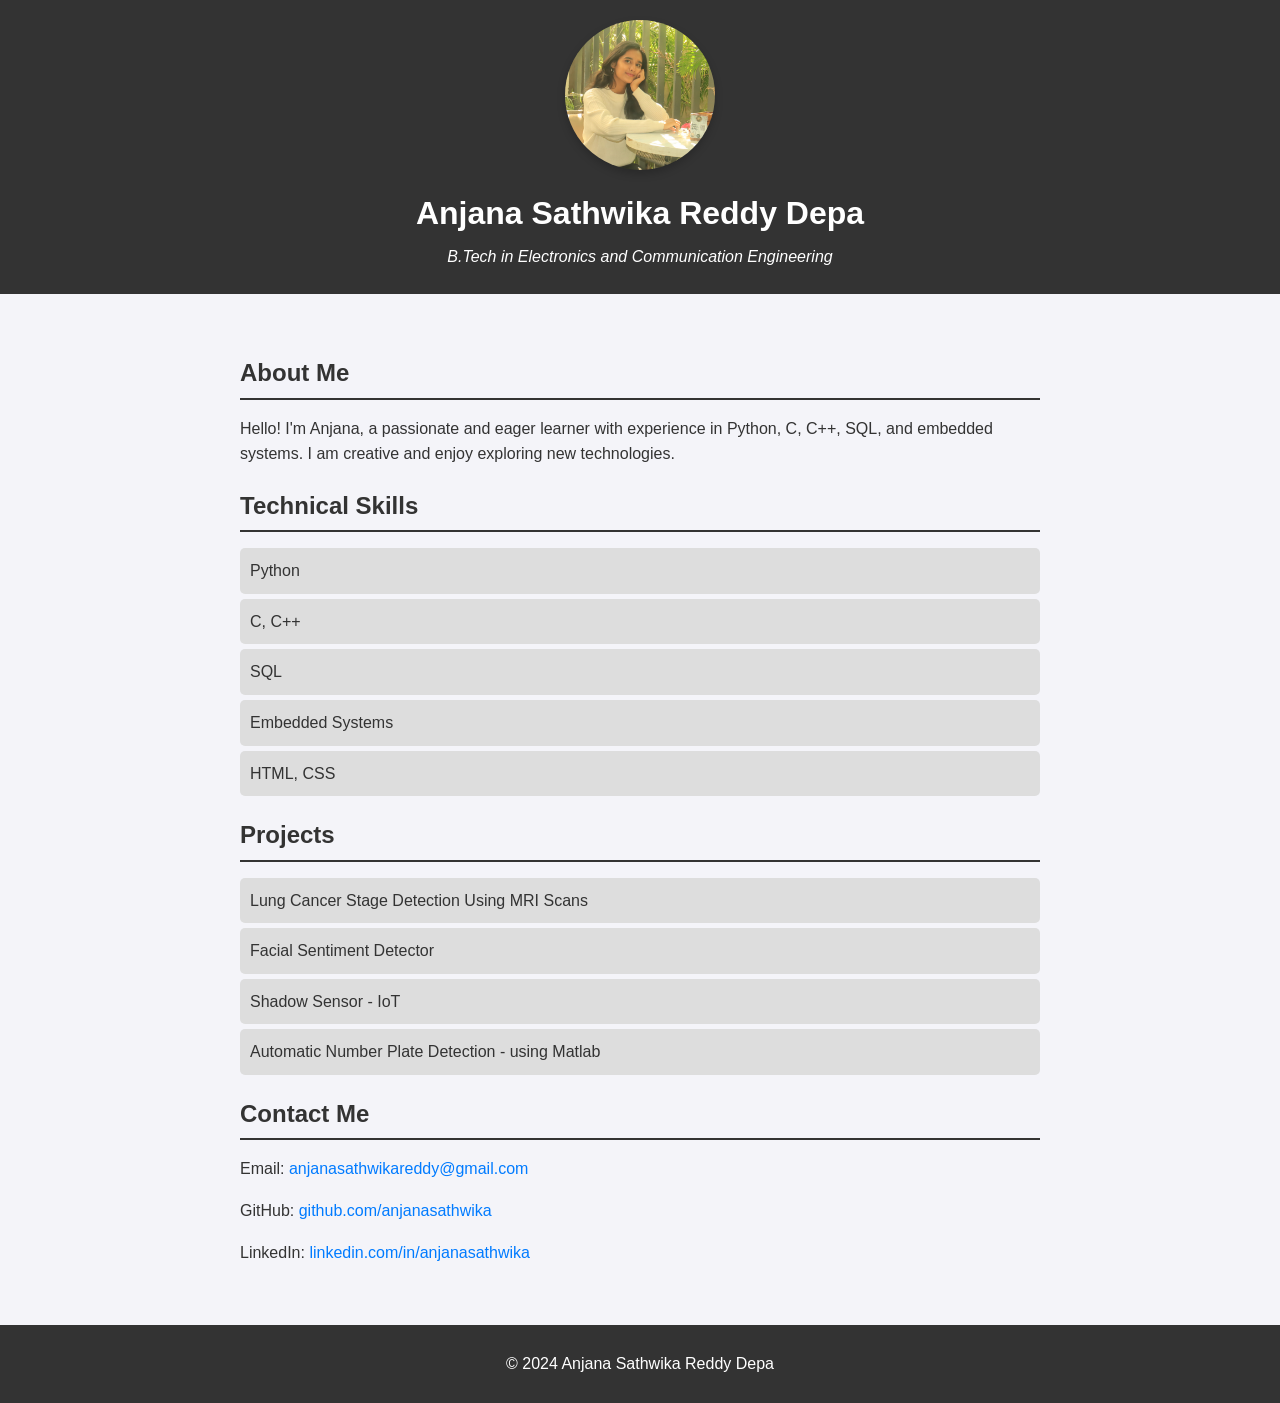
<file: index.html>
<!DOCTYPE html>
<html lang="en">
<head>
    <meta charset="UTF-8">
    <meta name="viewport" content="width=device-width, initial-scale=1.0">
    <title>Anjana's Portfolio</title>
    <link rel="stylesheet" href="styles.css">
</head>
<body>
    <header>
        <div class="profile">
            <img src="20240216220707_IMG_3279.JPG" alt="Anjana's Photo">
            <h1>Anjana Sathwika Reddy Depa</h1>
            <p>B.Tech in Electronics and Communication Engineering</p>
        </div>
    </header>
    <main>
        <section class="about">
            <h2>About Me</h2>
            <p>
                Hello! I'm Anjana, a passionate and eager learner with experience in Python, C, C++, SQL, and embedded systems.
                I am creative and enjoy exploring new technologies.
            </p>
        </section>
        <section class="skills">
            <h2>Technical Skills</h2>
            <ul>
                <li>Python</li>
                <li>C, C++</li>
                <li>SQL</li>
                <li>Embedded Systems</li>
                <li>HTML, CSS</li>
            </ul>
        </section>
        <section class="projects">
            <h2>Projects</h2>
            <ul>
                <li>Lung Cancer Stage Detection Using MRI Scans</li>
                <li>Facial Sentiment Detector</li>
                <li>Shadow Sensor - IoT</li>
                <li>Automatic Number Plate Detection - using Matlab</li>
            </ul>
        </section>
        <section class="contact">
            <h2>Contact Me</h2>
            <p>Email: <a href="mailto:anjanasathwikareddy.com">anjanasathwikareddy@gmail.com</a></p>
            <p>GitHub: <a href="https://github.com/anjana-sathwika" target="_blank">github.com/anjanasathwika</a></p>
            <p>LinkedIn: <a href="https://www.linkedin.com/in/anjana-sathwika-reddy-depa-03a093282/" target="_blank">linkedin.com/in/anjanasathwika</a></p>
        </section>
    </main>
    <footer>
        <p>&copy; 2024 Anjana Sathwika Reddy Depa</p>
    </footer>
</body>
</html>
</file>
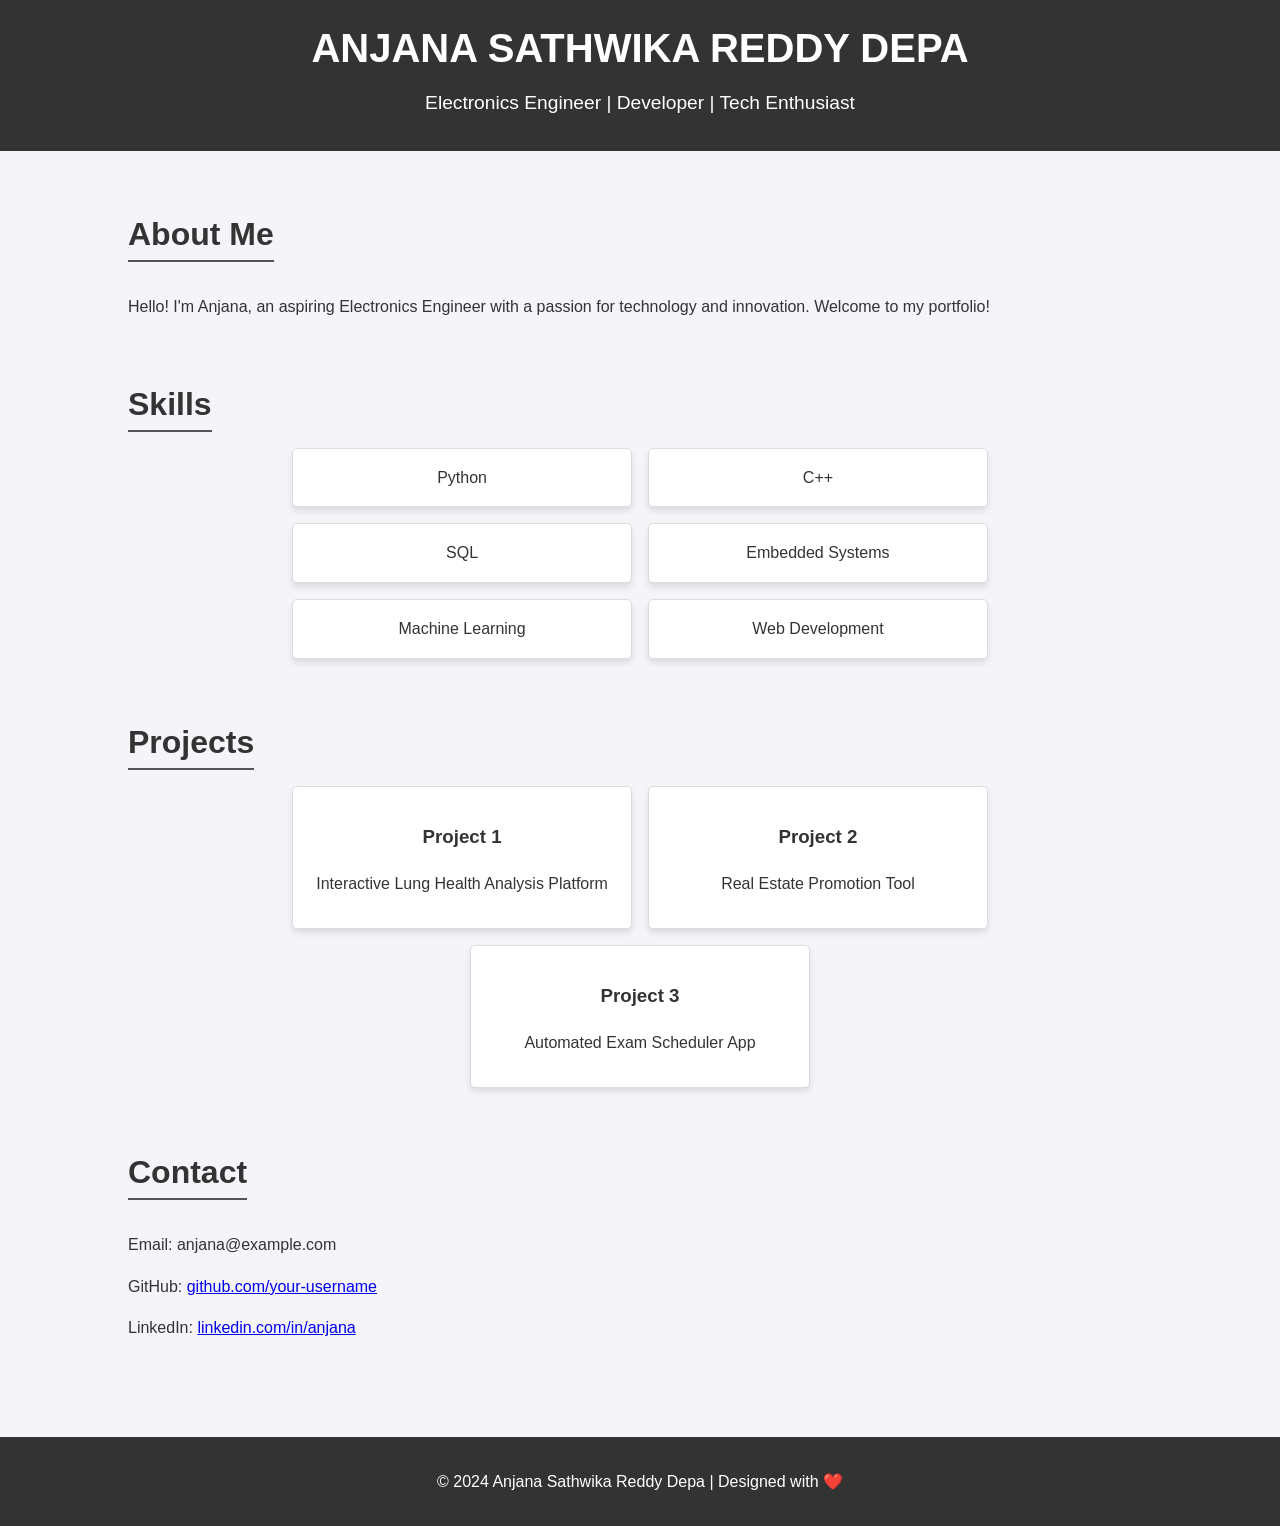
<file: code.html>
<!DOCTYPE html>
<html lang="en">
<head>
  <meta charset="UTF-8">
  <meta name="viewport" content="width=device-width, initial-scale=1.0">
  <title>Anjana's Portfolio</title>
  <style>
    body {
      font-family: 'Arial', sans-serif;
      margin: 0;
      padding: 0;
      color: #333;
      background: #f4f4f9;
      line-height: 1.6;
    }
    header {
      background: #333;
      color: #fff;
      padding: 1rem 0;
      text-align: center;
    }
    header h1 {
      margin: 0;
      font-size: 2.5rem;
      text-transform: uppercase;
    }
    header p {
      font-size: 1.2rem;
      margin-top: 0.5rem;
    }
    .container {
      width: 80%;
      margin: auto;
      overflow: hidden;
      padding: 2rem 0;
    }
    .section {
      margin-bottom: 2rem;
    }
    h2 {
      color: #333;
      margin-bottom: 1rem;
      font-size: 2rem;
      text-align: center;
      border-bottom: 2px solid #555;
      display: inline-block;
    }
    p {
      margin: 1rem 0;
    }
    .skills, .projects {
      display: flex;
      flex-wrap: wrap;
      gap: 1rem;
      justify-content: center;
    }
    .skills div, .projects div {
      background: #fff;
      padding: 1rem;
      border: 1px solid #ddd;
      border-radius: 5px;
      box-shadow: 0 4px 6px rgba(0, 0, 0, 0.1);
      width: calc(33% - 2rem);
      text-align: center;
    }
    .skills div:hover, .projects div:hover {
      border-color: #333;
      transform: translateY(-3px);
      transition: 0.3s ease-in-out;
    }
    footer {
      background: #333;
      color: #fff;
      text-align: center;
      padding: 1rem 0;
      margin-top: 2rem;
    }
    footer a {
      color: #00bcd4;
      text-decoration: none;
    }
    footer a:hover {
      text-decoration: underline;
    }
    @media (max-width: 768px) {
      .skills div, .projects div {
        width: calc(50% - 2rem);
      }
    }
    @media (max-width: 500px) {
      .skills div, .projects div {
        width: 100%;
      }
    }
  </style>
</head>
<body>
  <header>
    <h1>Anjana Sathwika Reddy Depa</h1>
    <p>Electronics Engineer | Developer | Tech Enthusiast</p>
  </header>
  <div class="container">
    <section class="section">
      <h2>About Me</h2>
      <p>Hello! I'm Anjana, an aspiring Electronics Engineer with a passion for technology and innovation. Welcome to my portfolio!</p>
    </section>
    <section class="section">
      <h2>Skills</h2>
      <div class="skills">
        <div>Python</div>
        <div>C++</div>
        <div>SQL</div>
        <div>Embedded Systems</div>
        <div>Machine Learning</div>
        <div>Web Development</div>
      </div>
    </section>
    <section class="section">
      <h2>Projects</h2>
      <div class="projects">
        <div>
          <h3>Project 1</h3>
          <p>Interactive Lung Health Analysis Platform</p>
        </div>
        <div>
          <h3>Project 2</h3>
          <p>Real Estate Promotion Tool</p>
        </div>
        <div>
          <h3>Project 3</h3>
          <p>Automated Exam Scheduler App</p>
        </div>
      </div>
    </section>
    <section class="section">
      <h2>Contact</h2>
      <p>Email: anjana@example.com</p>
      <p>GitHub: <a href="https://github.com/your-username" target="_blank">github.com/your-username</a></p>
      <p>LinkedIn: <a href="https://linkedin.com/in/anjana" target="_blank">linkedin.com/in/anjana</a></p>
    </section>
  </div>
  <footer>
    <p>&copy; 2024 Anjana Sathwika Reddy Depa | Designed with ❤️</p>
  </footer>
</body>
</html>
</file>
<file: styles.css>
body {
    font-family: Arial, sans-serif;
    line-height: 1.6;
    margin: 0;
    padding: 0;
    background-color: #f4f4f9;
    color: #333;
}

header {
    background: #333;
    color: #fff;
    padding: 20px 0;
    text-align: center;
}

.profile img {
    width: 150px; /* Set desired width */
    height: 150px; /* Set desired height to maintain proportions */
    object-fit: cover; /* Ensures the image fits nicely */
    border-radius: 50%; /* Makes the image circular */
    margin-bottom: 10px;
    box-shadow: 0 4px 8px rgba(0, 0, 0, 0.2); /* Optional aesthetic shadow */
}



.profile h1 {
    margin: 0;
    font-size: 2rem;
}

.profile p {
    margin: 5px 0;
    font-style: italic;
}

main {
    padding: 20px;
    max-width: 800px;
    margin: 20px auto;
}

section {
    margin-bottom: 20px;
}

h2 {
    border-bottom: 2px solid #333;
    padding-bottom: 5px;
    margin-bottom: 10px;
}

ul {
    list-style: none;
    padding: 0;
}

ul li {
    background: #ddd;
    margin: 5px 0;
    padding: 10px;
    border-radius: 5px;
}

a {
    color: #007BFF;
    text-decoration: none;
}

a:hover {
    text-decoration: underline;
}

footer {
    text-align: center;
    padding: 10px 0;
    background: #333;
    color: #fff;
}
</file>
